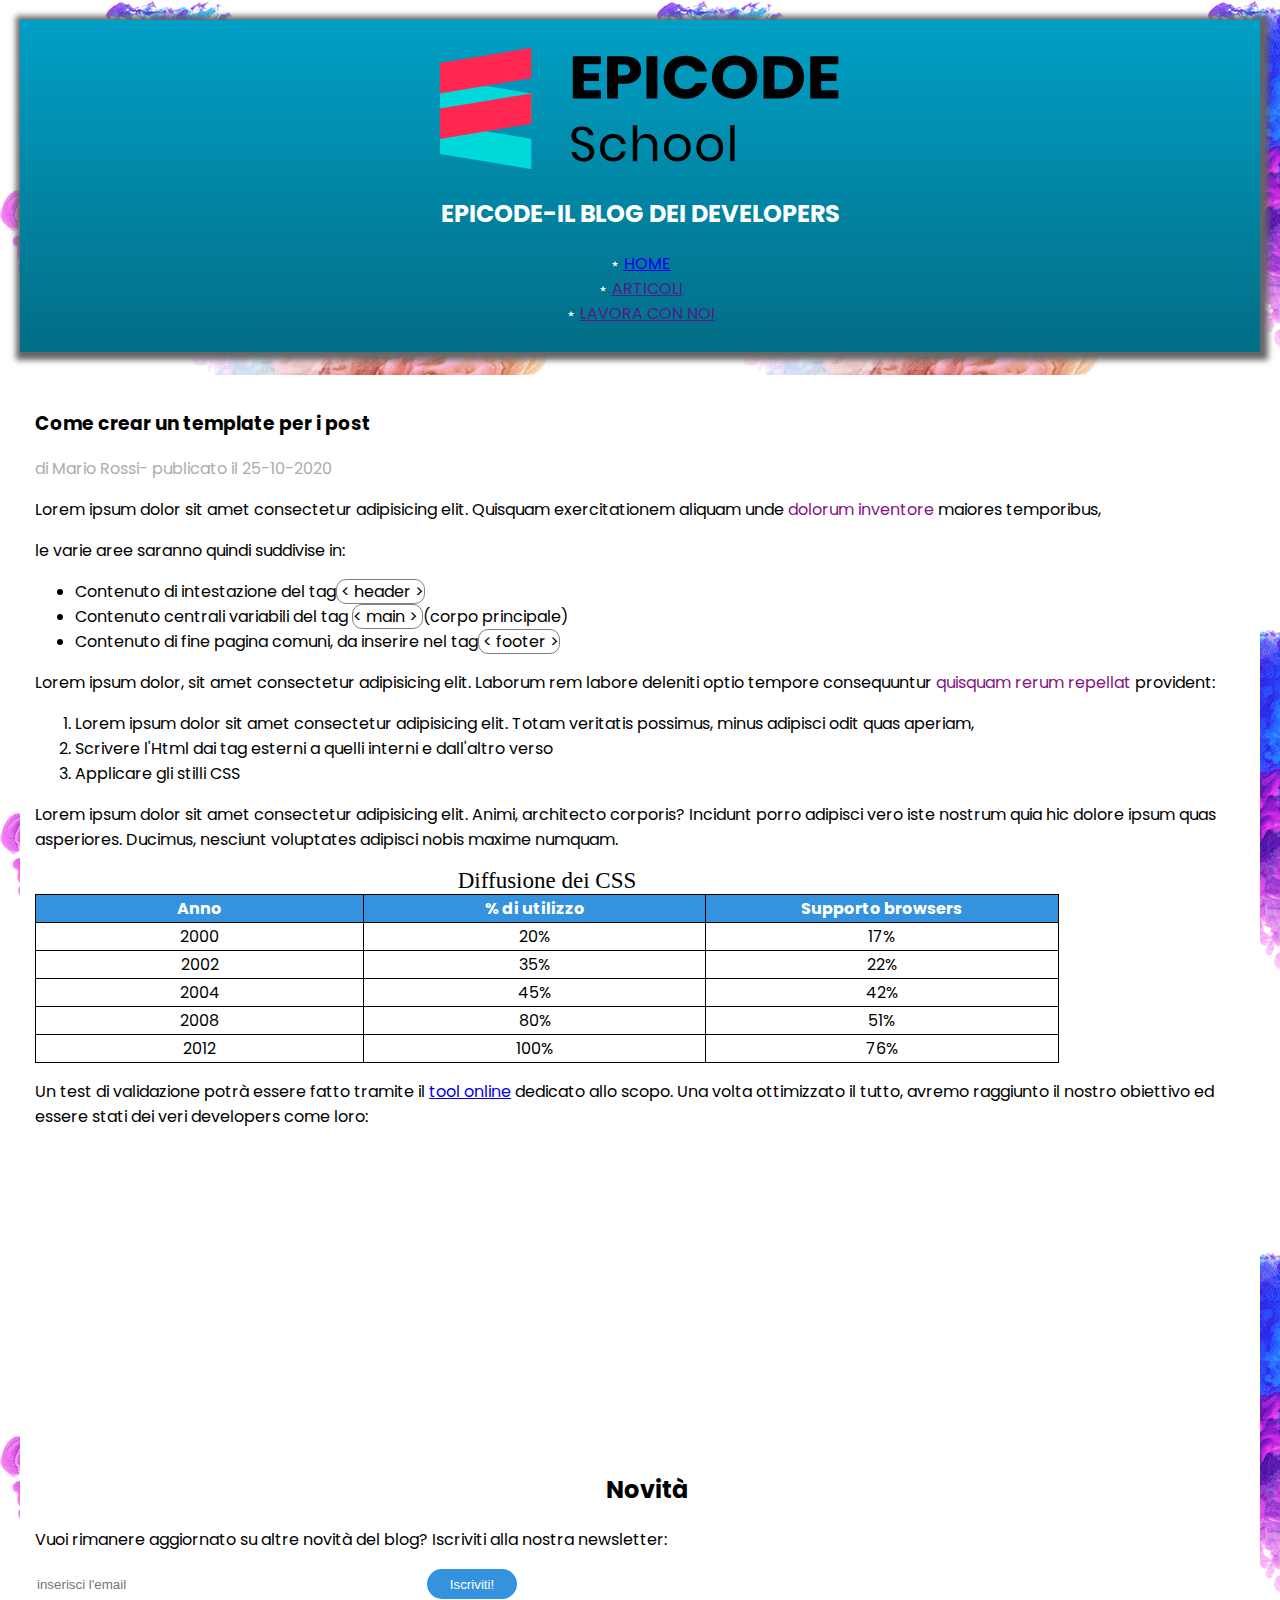
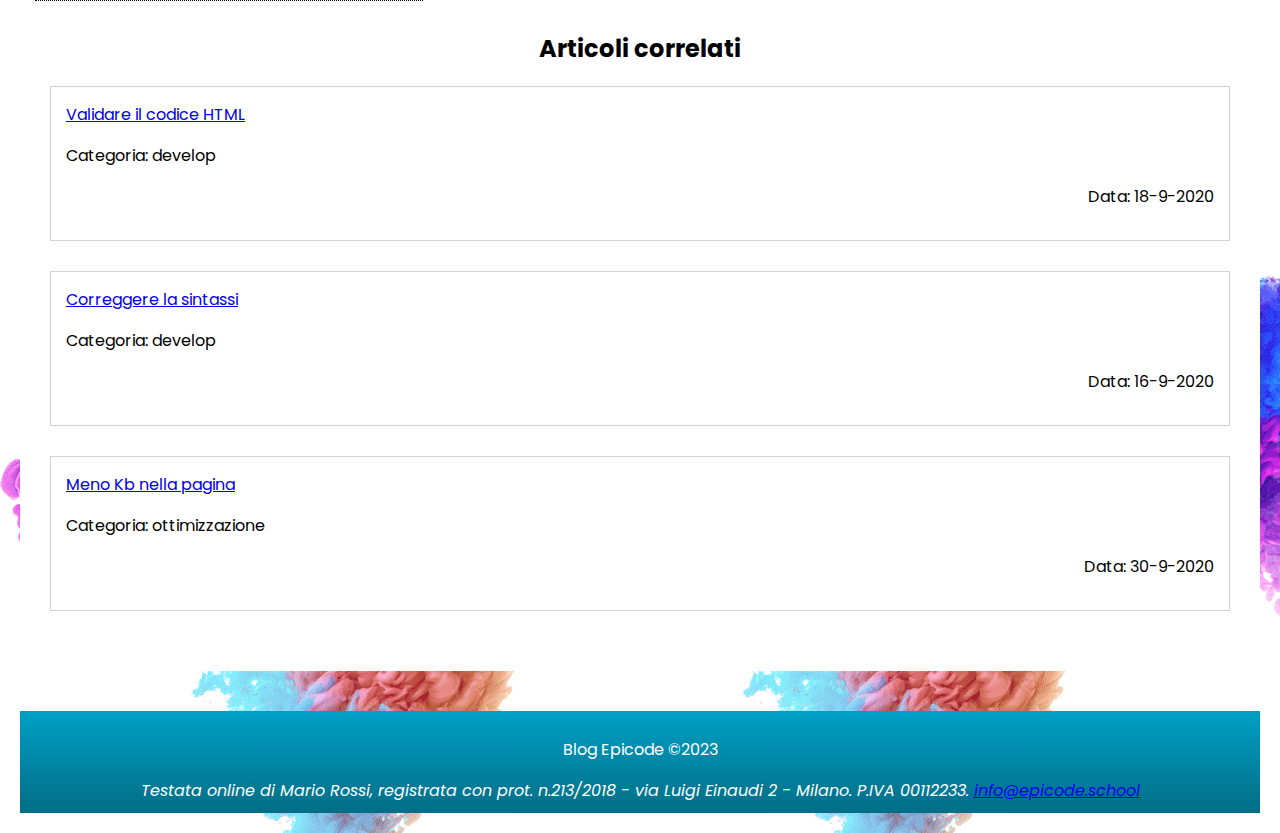
<file: settimana1/G4/index.html>
<!DOCTYPE html>
<html lang="it">
  <head>
    <meta charset="UTF-8" />
    <meta http-equiv="X-UA-Compatible" content="IE=edge" />
    <meta name="viewport" content="width=device-width, initial-scale=1.0" />
    <title>Document</title>
    <link rel="stylesheet" href="https://cdnjs.cloudflare.com/ajax/libs/font-awesome/6.4.2/css/all.min.css" integrity="sha512-z3gLpd7yknf1YoNbCzqRKc4qyor8gaKU1qmn+CShxbuBusANI9QpRohGBreCFkKxLhei6S9CQXFEbbKuqLg0DA==" crossorigin="anonymous" referrerpolicy="no-referrer" />
    <link rel="stylesheet" href="assets/css/reset.css">
    <link rel="stylesheet" href="assets/css/style.css">

  </head>

  <body>
    
      <header>
        <figure>
          <img src="assets/img/logo.svg" alt="logo"> <br>
          <h2>EPICODE-IL BLOG DEI DEVELOPERS</h2>
          <ul id="menu">
            <li> 
              <a href="#">HOME</a></li>
            <li> 
              <a href="">ARTICOLI</a></li>
            <li> 
              <a href="">LAVORA CON NOI</a></li>
          </ul>
        </figure>
      </header>

      <!-- /////////MAIN///////// -->

      <main>
        <article>

          <h3>
            Come crear un template per i post
          </h3>

          <p class="mario">
            <i class="fa-solid fa-square-pen"></i> di Mario Rossi- <i class="fa-solid fa-clock"></i> publicato il 25-10-2020
          </p>
          
          <p>Lorem ipsum dolor sit amet consectetur adipisicing elit. Quisquam exercitationem aliquam unde <span class="violet">dolorum inventore</span> maiores temporibus,
          </p>

        
            <p>
              le varie aree saranno quindi suddivise in:
            </p>
            <ul>
              <li>Contenuto di intestazione del tag<span class="lista"> &lt; header &gt;</span> </li>
              <li>Contenuto centrali variabili del tag <span class="lista">&lt; main  &gt; </span> (corpo principale)</li>
              <li>Contenuto di fine pagina comuni, da inserire nel tag<span class="lista"> &lt; footer &gt;</span> </li>
            </ul>
      

     
            <p>Lorem ipsum dolor, sit amet consectetur adipisicing elit. Laborum rem labore deleniti optio tempore consequuntur<span class="violet"> quisquam rerum repellat</span> provident: </p>

            <ol>
              <li>Lorem ipsum dolor sit amet consectetur adipisicing elit. Totam veritatis possimus, minus adipisci odit quas aperiam,</li>
              <li>Scrivere l'Html dai tag esterni a quelli interni e dall'altro verso</li>
              <li>Applicare gli stilli CSS</li>
            </ol>

            <p>Lorem ipsum dolor sit amet consectetur adipisicing elit. Animi, architecto corporis? Incidunt porro adipisci vero iste nostrum quia hic dolore ipsum quas asperiores. Ducimus, nesciunt voluptates adipisci nobis maxime numquam.</p>

            
          <table>
            <caption>
              Diffusione dei CSS
            </caption>
            <thead>
              <tr>
                <th>Anno</th>
                <th>% di utilizzo</th>
                <th>Supporto browsers</th>
              </tr>
            </thead>
            <tbody>
              <tr>
                <td>2000</td>
                <td>20%</td>
                <td>17%</td>
              </tr>
              <tr>
                <td>2002</td>
                <td>35%</td>
                <td>22%</td>
              </tr>
              <tr>
                <td>2004</td>
                <td>45%</td>
                <td>42%</td>
              </tr>
              <tr>
                <td>2008</td>
                <td>80%</td>
                <td>51%</td>
              </tr>
              <tr>
                <td>2012</td>
                <td>100%</td>
                <td>76%</td>
              </tr>
            </tbody>
          </table>

          <p>
            Un test di validazione potrà essere fatto tramite il
            <a href="https://jigsaw.w3.org/css-validator/" target="blank" title="Validatore CSS online del W3C">tool online</a>
            dedicato allo scopo. Una volta ottimizzato il tutto, avremo raggiunto
            il nostro obiettivo ed essere stati dei veri developers come loro:
          </p>

          <iframe width="300" height="300" src="https://www.youtube.com/embed/dvOvHXruEDM" title="YouTube video player" allow="accelerometer; autoplay; clipboard-write; encrypted-media; gyroscope; picture-in-picture" allowfullscreen=""></iframe>

          <section>
            <h2 id="novita">Novità</h2>
            <p>
              Vuoi rimanere aggiornato su altre novità del blog? Iscriviti alla
              nostra newsletter:
            </p>
            <form>
              <input class="user"
              type="email" name="user_email" id="user_email" placeholder="inserisci l'email" required="" >
              <button type="submit" class="b">Iscriviti!</button>
            </form>
          </section>
        </article>
      </main>


      <aside>
        <h2 class="hsd">Articoli correlati</h2>
        <div class="d">
          <a href="#" title="Passaggi guidati per validare correttamente tutto il codice sviluppato">Validare il codice HTML</a>
          <p> <i class="fa-solid fa-tag"></i> Categoria: develop</p>
          <p class="data"> <i class="fa-solid fa-calendar-days"></i> Data: 18-9-2020</p>
        </div>
  
        <div class="d">
          <a href="#" title="Passaggi guidati per controllare e correggere tutto il codice sviluppato">Correggere la sintassi</a>
          <p> <i class="fa-solid fa-tag"></i> Categoria: develop</p>
          <p class="data"> <i class="fa-solid fa-calendar-days"></i> Data: 16-9-2020</p>
        </div>
  
        <div class="d">
          <a href="#" title="Consigli ed approcci per ridurre il peso della pagina">Meno Kb nella pagina</a>
          <p> <i class="fa-solid fa-tag"></i> Categoria: ottimizzazione</p>
          <p class="data"> <i class="fa-solid fa-calendar-days"></i> Data: 30-9-2020</p>
        </div>
      </aside>

      <footer>
        <p>Blog Epicode ©2023</p>
        <address>
          Testata online di Mario Rossi, registrata con prot. n.213/2018 - via
          Luigi Einaudi 2 - Milano. P.IVA 00112233.
          <a href="achrafelabdllaoui2@gmail.com" title="contattami per informazioni/lavoro/privacy">info@epicode.school</a>
        </address>
      </footer>






    
  </body>
</html>
</file>
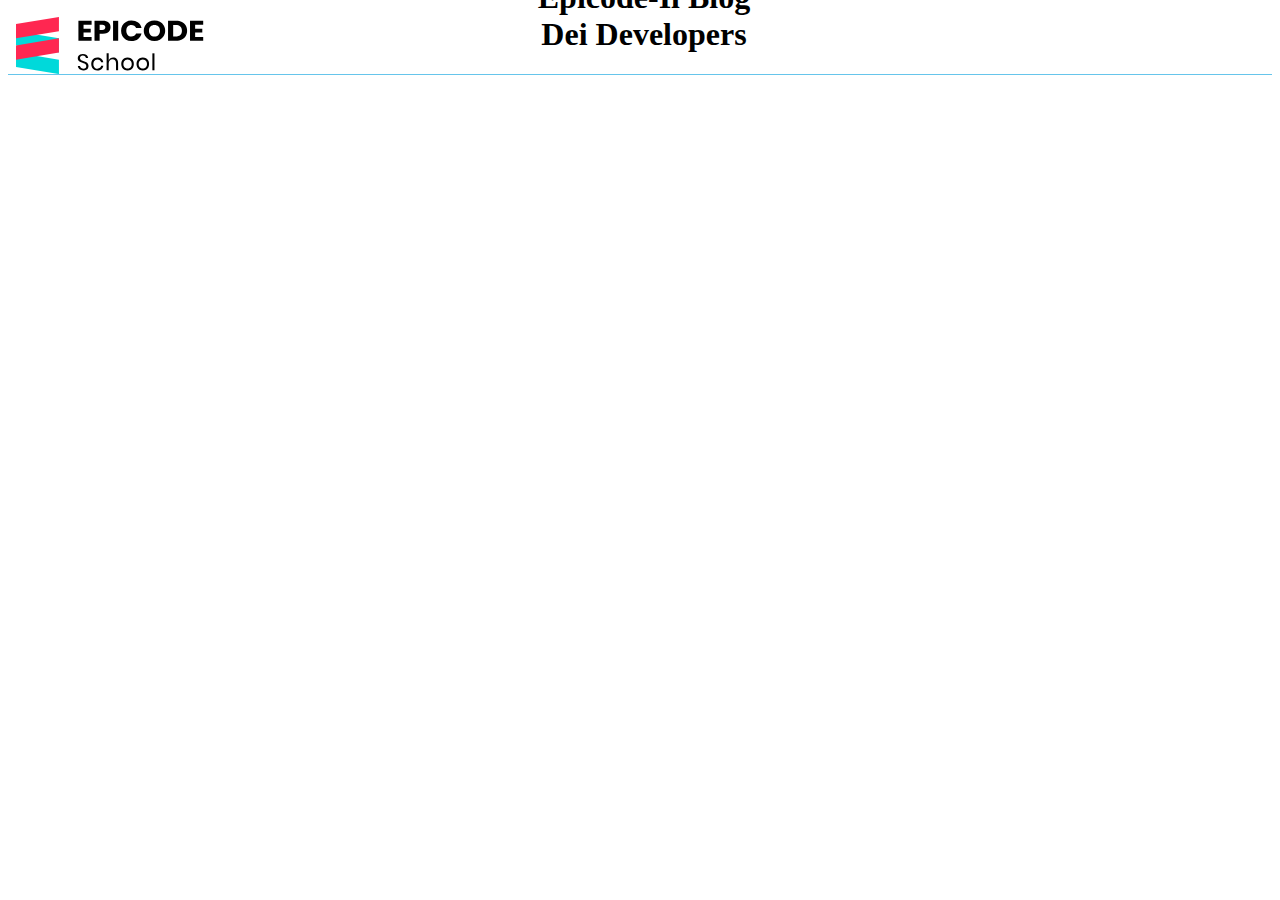
<file: settimana1/G2/esercizio2/index.html>
<!DOCTYPE html>
<html lang="it">
<head>
  <meta charset="UTF-8">
  <meta name="viewport" content="width=device-width, initial-scale=1.0">
  <title>Blog-epicode</title>
  <link rel="stylesheet" href="assets/css/style.css">
</head>
<body>
<header>
    <img src="assets/img/logo.svg" alt="epicode logo" class="logo"> 
  <h1>Epicode-Il Blog <br> Dei Developers</h1>
</header>
</body>
</html>
</file>
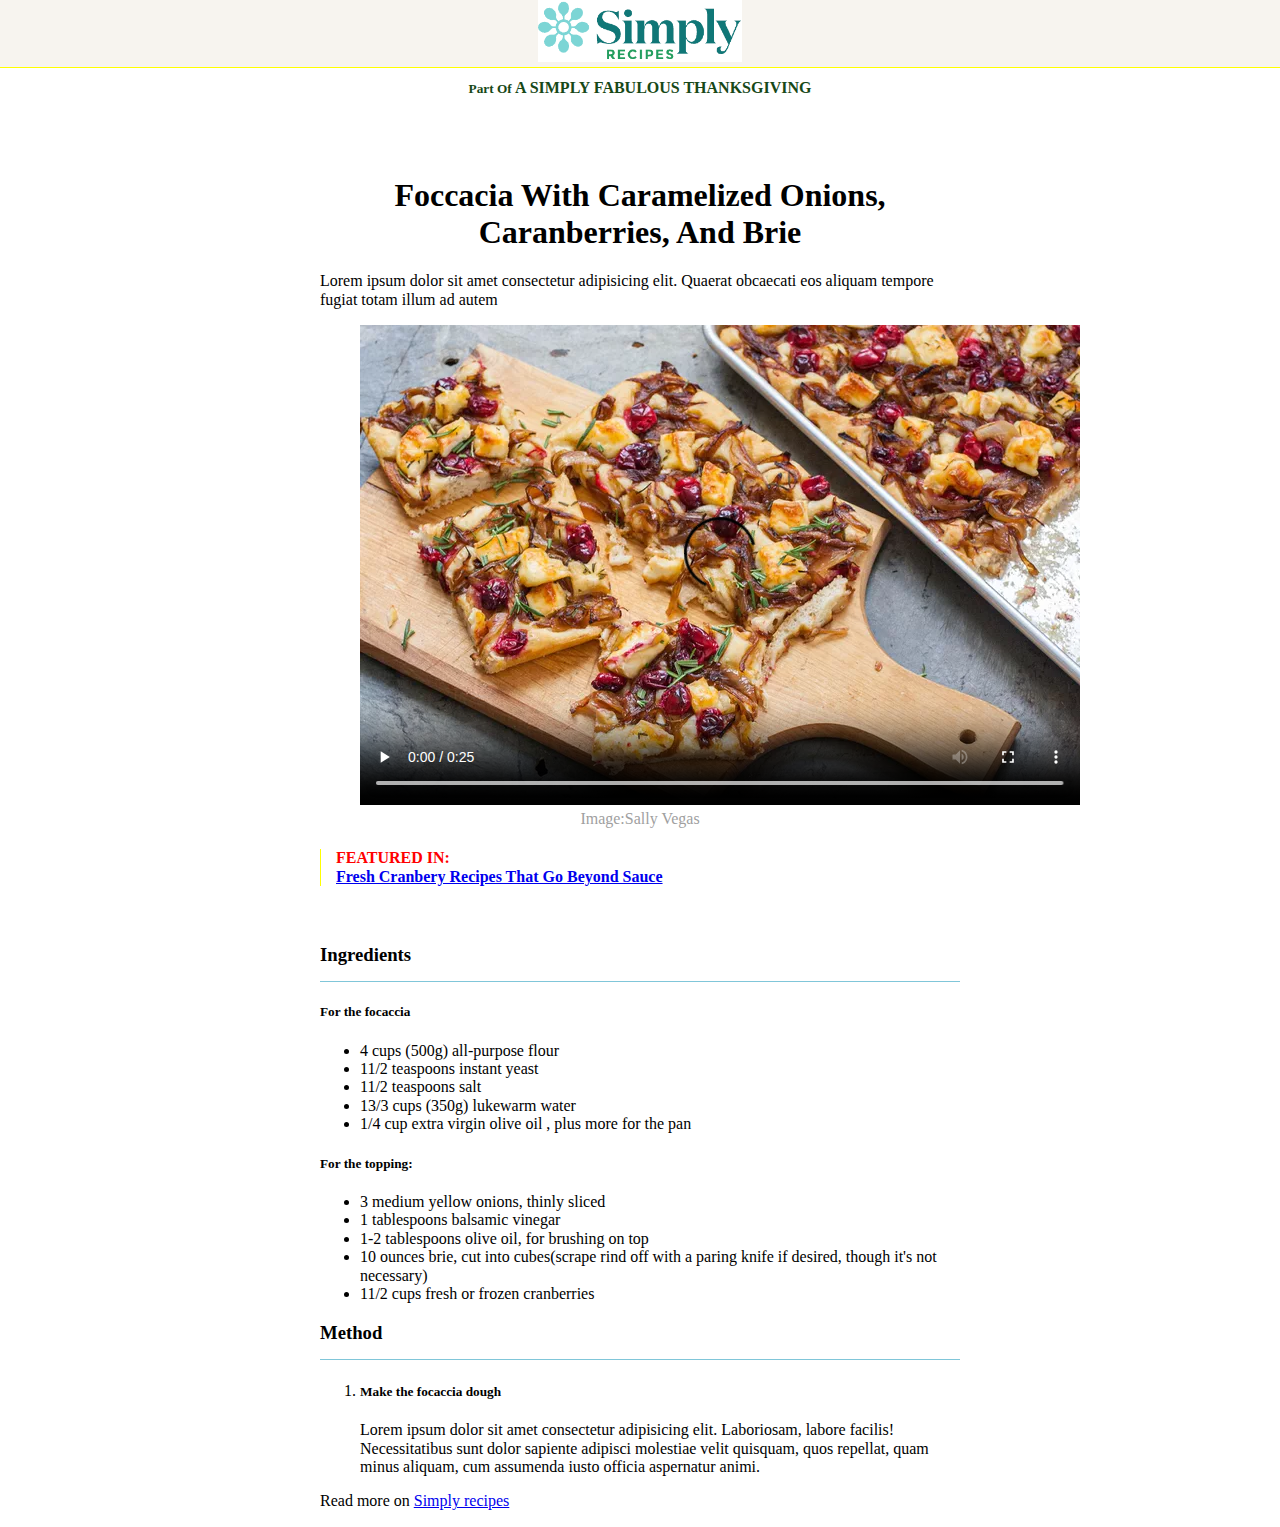
<file: settimana1/G3/esercizio/index.html>
<!DOCTYPE html>
<html lang="en">
  <head>
    <meta charset="UTF-8" />
    <meta name="viewport" content="width=device-width, initial-scale=1.0" />
    <title>SIMPLY</title>

    <link rel="stylesheet" href="assets/css/normalize.css">

    <link rel="stylesheet" href="assets/css/style.css" />
  </head>




  <body>
    <header>
      <img src="assets/img/logo.png" alt="immagine del logo" class="logo" />
    </header>
    <div>
      <h5 class="headertitel">
        Part Of <span>A SIMPLY FABULOUS THANKSGIVING</span>
      </h5>
    </div>
    <br />
    <br />
    <main>
      <h1>
        foccacia with caramelized onions, <br />
        caranberries, and brie
      </h1>
      <div>
        <p>
          Lorem ipsum dolor sit amet consectetur adipisicing elit. Quaerat
          obcaecati eos aliquam tempore fugiat totam illum ad autem
        </p>
      </div>

      <figure class="focaccia">
        <video controls poster="assets/img/focaccia.png">
          <source src="assets/img/brotsky-bakery.mp4" />
        </video>
        <figcaption>Image:Sally Vegas</figcaption>
      </figure>

      <h4>
        FEATURED IN: <br />
        <a href="#">Fresh Cranbery Recipes That Go Beyond Sauce</a>
      </h4>

      <br />

      <h3>Ingredients</h3>
      <div>
        <h5>For the focaccia</h5>

        <ul>
          <li>4 cups (500g) all-purpose flour</li>
          <li>11/2 teaspoons instant yeast</li>
          <li>11/2 teaspoons salt</li>
          <li>13/3 cups (350g) lukewarm water</li>
          <li>1/4 cup extra virgin olive oil , plus more for the pan</li>
        </ul>
      </div>
      <div>
        <h5>For the topping:</h5>
        <ul>
          <li>3 medium yellow onions, thinly sliced</li>
          <li>1 tablespoons balsamic vinegar</li>
          <li>1-2 tablespoons olive oil, for brushing on top</li>
          <li>
            10 ounces brie, cut into cubes(scrape rind off with a paring knife
            if desired, though it's not necessary)
          </li>
          <li>11/2 cups fresh or frozen cranberries</li>
        </ul>
      </div>
      <div>
        <h3>Method</h3>

        <ol>
          <li>
            <h5>Make the focaccia dough</h5>
            Lorem ipsum dolor sit amet consectetur adipisicing elit. Laboriosam,
            labore facilis! Necessitatibus sunt dolor sapiente adipisci
            molestiae velit quisquam, quos repellat, quam minus aliquam, cum
            assumenda iusto officia aspernatur animi.
          </li>
        </ol>
      </div>

      <div>
        <p>Read more on <a href="#">Simply recipes</a></p>
      </div>
    </main>
  </body>
</html>
</file>
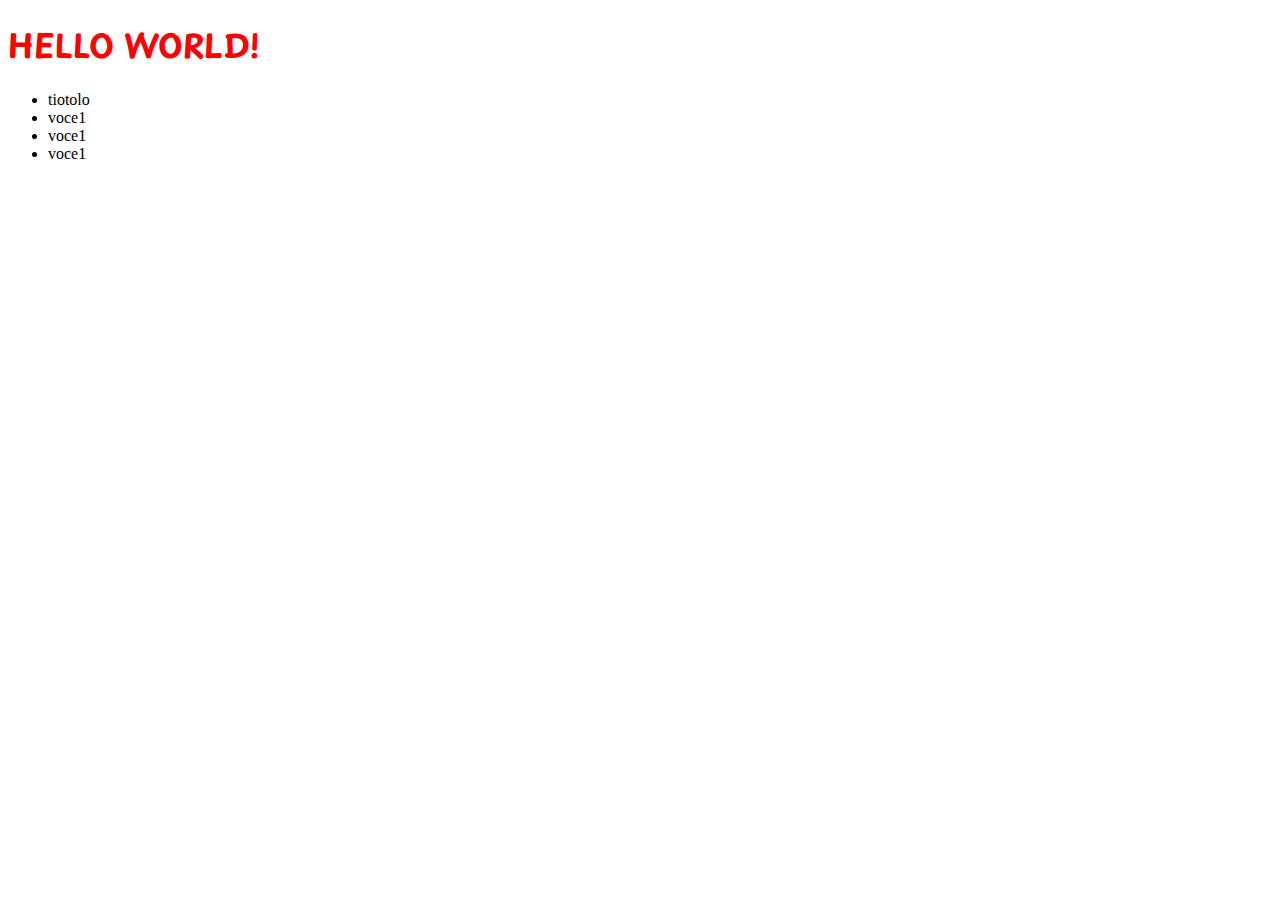
<file: settimana1/G3/lezione/index.html>
<!DOCTYPE html>
<html lang="it">
<head>
  <meta charset="UTF-8">
  <meta name="viewport" content="width=device-width, initial-scale=1.0">
  <title>LEZIONE 3t</title>
  <link rel="stylesheet" href="https://cdnjs.cloudflare.com/ajax/libs/font-awesome/6.4.2/css/all.min.css" integrity="sha512-z3gLpd7yknf1YoNbCzqRKc4qyor8gaKU1qmn+CShxbuBusANI9QpRohGBreCFkKxLhei6S9CQXFEbbKuqLg0DA==" crossorigin="anonymous" referrerpolicy="no-referrer" />

  <link rel="stylesheet" href="assets/css/style.css">
</head>
<body>
  
  <h1>HELLO WORLD!</h1>

  <i class="fa fa-id-badge" aria-hidden="true"></i>
  <ul id="primariga">
    <li>tiotolo</li>
    <li>voce1</li>
    <li>voce1</li>
    <li>voce1</li>
  </ul>

</body>
</html>
</file>
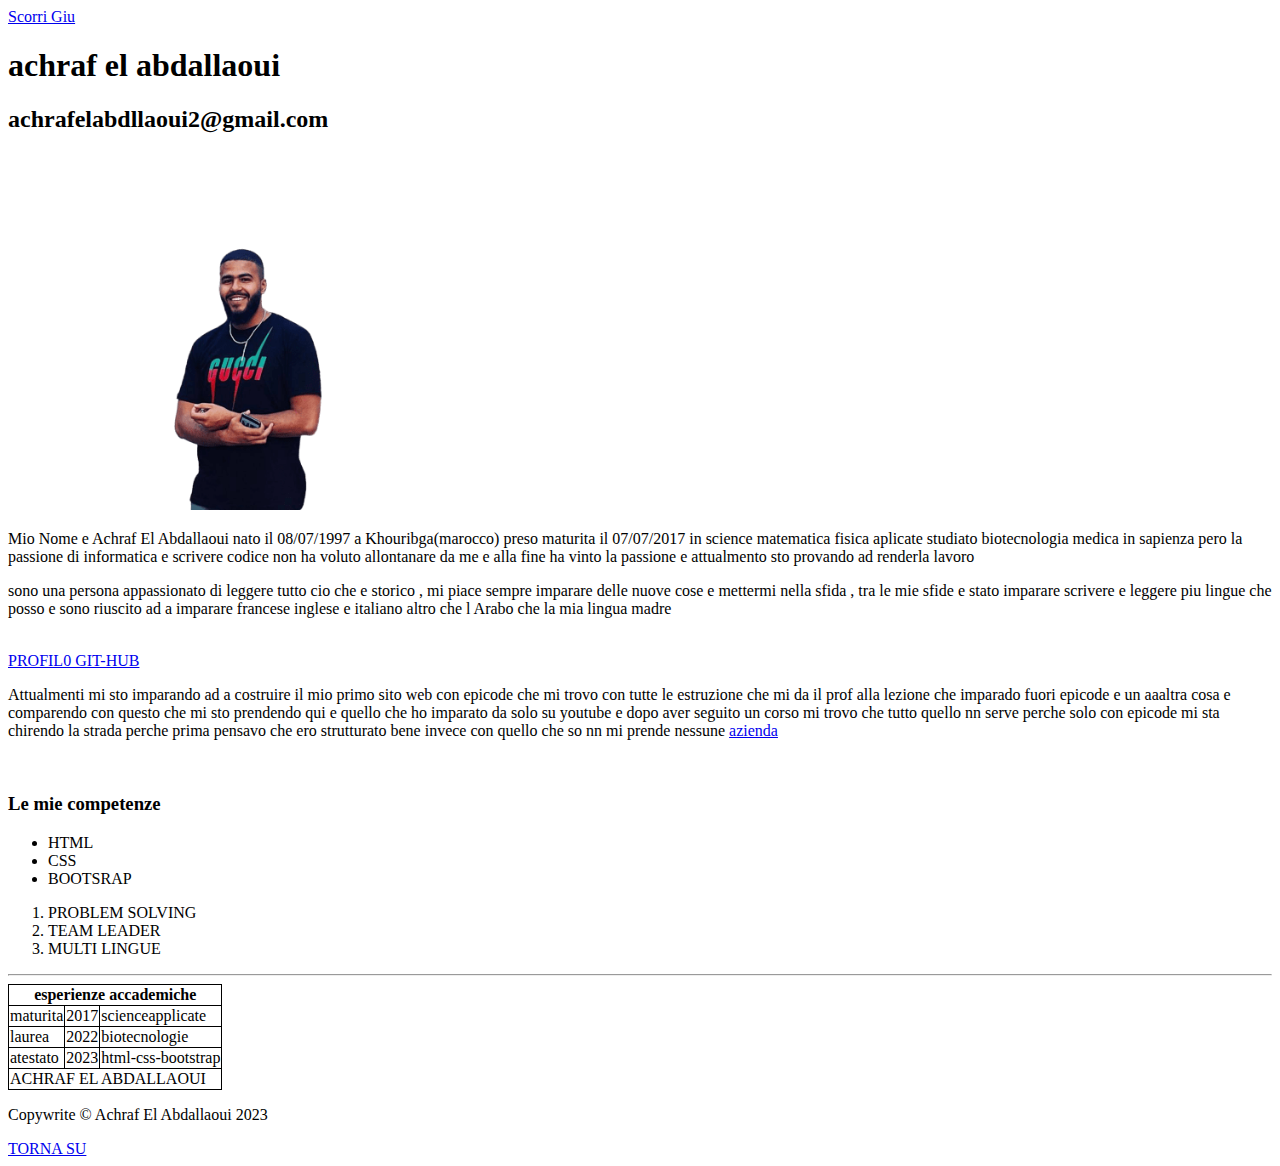
<file: settimana1/giorno1/esercixio1/index.html>
<!DOCTYPE html>
<html lang="it">
  <head>
    <meta charset="UTF-8" />
    <meta name="viewport" content="width=device-width, initial-scale=1.0" />
    <title>esercizio 1</title>
    <style>
      td ,th  ,tr {
        border: 1px solid black;
      }
      table{
        border-collapse: collapse;
        border: 1px solid black;
      }
    </style>
  </head>

  <body>


  <a href="#footer" id="inizio">Scorri Giu</a>

  
    <h1>achraf el abdallaoui</h1>
    <h2>achrafelabdllaoui2@gmail.com</h2>

    <main>
      <a href=""><img src="assets/images/achraf1-removebg-preview.png" alt="immagine fi profilo" width="40%"></a>

      <p>
        Mio Nome e Achraf El Abdallaoui nato il 08/07/1997 a Khouribga(marocco) preso maturita il 07/07/2017 in science matematica fisica  aplicate studiato biotecnologia medica in sapienza pero la passione di informatica e scrivere codice non ha voluto allontanare da me e alla fine ha vinto la passione e attualmento sto provando ad renderla lavoro
      </p>
      <p>
        sono una persona appassionato di leggere tutto cio che e storico , mi piace sempre imparare delle nuove cose e mettermi nella sfida , tra le mie sfide e stato imparare scrivere e leggere piu lingue che posso e sono riuscito ad a imparare francese inglese e italiano altro che l Arabo che la mia lingua madre
      </p>
    </main>

    <br>

    <a href="https://github.com/achrafelabdallaoui" title="profilo github"> PROFIL0 GIT-HUB</a>


    <p>
      Attualmenti mi sto imparando ad a costruire il mio primo sito web con epicode che mi trovo con tutte le estruzione che mi da il prof alla lezione che imparado fuori epicode e un aaaltra cosa e comparendo con questo che mi sto prendendo qui e quello che ho imparato da solo su youtube e dopo aver seguito un corso mi trovo che tutto quello nn serve perche solo con epicode mi sta chirendo la strada perche prima pensavo che ero strutturato bene invece con quello che so nn mi prende nessune <a href="#">azienda</a>
    </p>

    <br>

    <h3>Le mie competenze</h3>
    <div>
      <ul>
        <li>HTML</li>
        <li>CSS</li>
        <li>BOOTSRAP</li>
      </ul>
      <ol>
        <li>PROBLEM SOLVING </li>
        <li>TEAM LEADER</li>
        <li>MULTI LINGUE</li>
      </ol>
    </div>

    <hr>

    <table>
      <thead>
        <tr>
          <th colspan="3">esperienze accademiche </th>
        </tr>
      </thead>

      <tbody>
        <tr>
          <td>maturita</td>
          <td>2017</td>
          <td>scienceapplicate</td>
        </tr>
        <tr>
          <td>laurea</td>
          <td>2022</td>
          <td>biotecnologie</td>
        </tr>
        <tr>
          <td>atestato</td>
          <td>2023</td>
          <td>html-css-bootstrap</td>
        </tr>
      </tbody>

      <tfoot>
        <tr>
          <td colspan="3">ACHRAF EL ABDALLAOUI</td>
        </tr>
      </tfoot>
    </table>

    <footer id="#footer">
      <p>Copywrite © Achraf El Abdallaoui 2023</p>
      <a href="#footer" alt="torna su" id="piede"> TORNA SU</a>
    </footer>

    



  </body>
</html>
</file>
<file: settimana1/G4/assets/css/style.css>
@import url('https://fonts.googleapis.com/css2?family=Poppins:ital,wght@0,200;0,300;0,400;0,600;0,700;1,200;1,300;1,400&display=swap');
/* IMPOSTAZIONI GENERALI */
body{
  background-image: url(../img/sfondo.png);
  padding: 20px;
  font-family: 'Poppins', sans-serif ;
}
/* HEADER */
header{

  background: linear-gradient(#00A0C6, #036D86);      
  text-align: center;
  color: white;
  padding: 10px;
  box-shadow: 2px 2px 6px 6px #666;
}

#menu{
  list-style: none;
  margin-block-start: 0px;
  padding-inline-start: 0px;

}

#menu li::before{
  content: '\22c6\0020';
}



/* MAIN */

main{
  background-color: white;
  padding-top: 15px;
  padding-left: 15px;
  margin-top: 23px;
  
}

/* ELEMENTI NEL MAIN - ARTICLE */


.mario{
  color: rgb(174, 172, 172);
}

.violet{
  color: rgb(134, 18, 134);
}

.lista{
  border: 1px solid gray;
  border-radius: 10px;
}

/* TABELLE */
table, tr, td,th{
  border: 1px solid black;
  border-collapse: collapse;
  width: 80vw;
  text-align: center;

}

table{
  border-bottom: 1px solid rgb(52, 146, 222);
}

thead{
  background-color: rgb(52, 146, 222);
  color: white;
}

caption{
  font-family: cursive;
  font-size: 23px;
}

iframe{
  width: 82vw;
  border-radius: 20px;
  border: none;
}

#novita{
  text-align: center;
}

/* FORM */

.user{
  border: none;
  border-bottom: 1px dotted;
  width: 30vw;
  height: 30px;
}
.user:hover{
  background-color: rgb(52, 146, 222);
  color: white;
  border-radius: 30px;
}
.user:active{
  background-color: rgb(52, 146, 222);
  color: white;
  border-radius: 30px;
  border: none;
}
.b{
  background-color: rgb(52, 146, 222);
  color: white;
  border: none;
  border-radius: 20px;
  width: 90px;
  height: 30px;
}
/* ELEMENTI NELL' ASIDE */

aside{
  background-color: white;
  margin-top: -20px;
  padding: 30px;
}
.hsd{
text-align: center;
}

.d{
  border: 1px solid lightgrey;
  padding: 15px;
  margin-bottom: 30px;
}
.data{
 text-align: right;
}

/* FOOTER */
footer{
  background: linear-gradient(#00A0C6, #036D86);  
  color: white;
  text-align: center;
  padding: 10px;
  margin-top: 40px;
}
</file>
<file: settimana1/G2/esercizio2/assets/css/style.css>
h1{
text-align: center;
margin-top: -11vh;
}

.logo{
  width: 15%;
}

header{
  border-bottom: 1px solid rgb(102, 197, 235);
  padding-left: 8px;
  padding-top: 8px;
}
</file>
<file: settimana1/G3/esercizio/assets/css/style.css>
header{
  text-align: center;
  background-color: rgb(247, 244, 239);
  border-bottom: 1px solid yellow;
}
.logo{
  width: 16%;
}
.headertitel{
  text-align: center;
  color: rgb(23, 72, 23);
  margin-top: 11px;
}
span{
  font-size: 16px;
}
main{
 width: 50vw;
 margin: 0 auto;
}
h1{
  text-transform: capitalize;
  text-align: center;
}
.focacia{
  border-radius: 10px;
  width: 100%;
}
figcaption{
  text-align: center;
  color: rgb(159, 159, 159);
}
h4{
  color: red;
  padding-left: 15px;
  border-left: 1px solid yellow;
}
h3{
  border-bottom: 0.1px solid rgb(128, 198, 217);
  padding-bottom: 15px;
}
</file>
<file: settimana1/G3/lezione/assets/css/style.css>
@import url('https://fonts.googleapis.com/css2?family=Playpen+Sans:wght@200;300;500;700&display=swap');



h1{
  color: red;
  font-family: 'Playpen Sans', cursive;
}


#primariga li:first-child{
  
}
</file>
